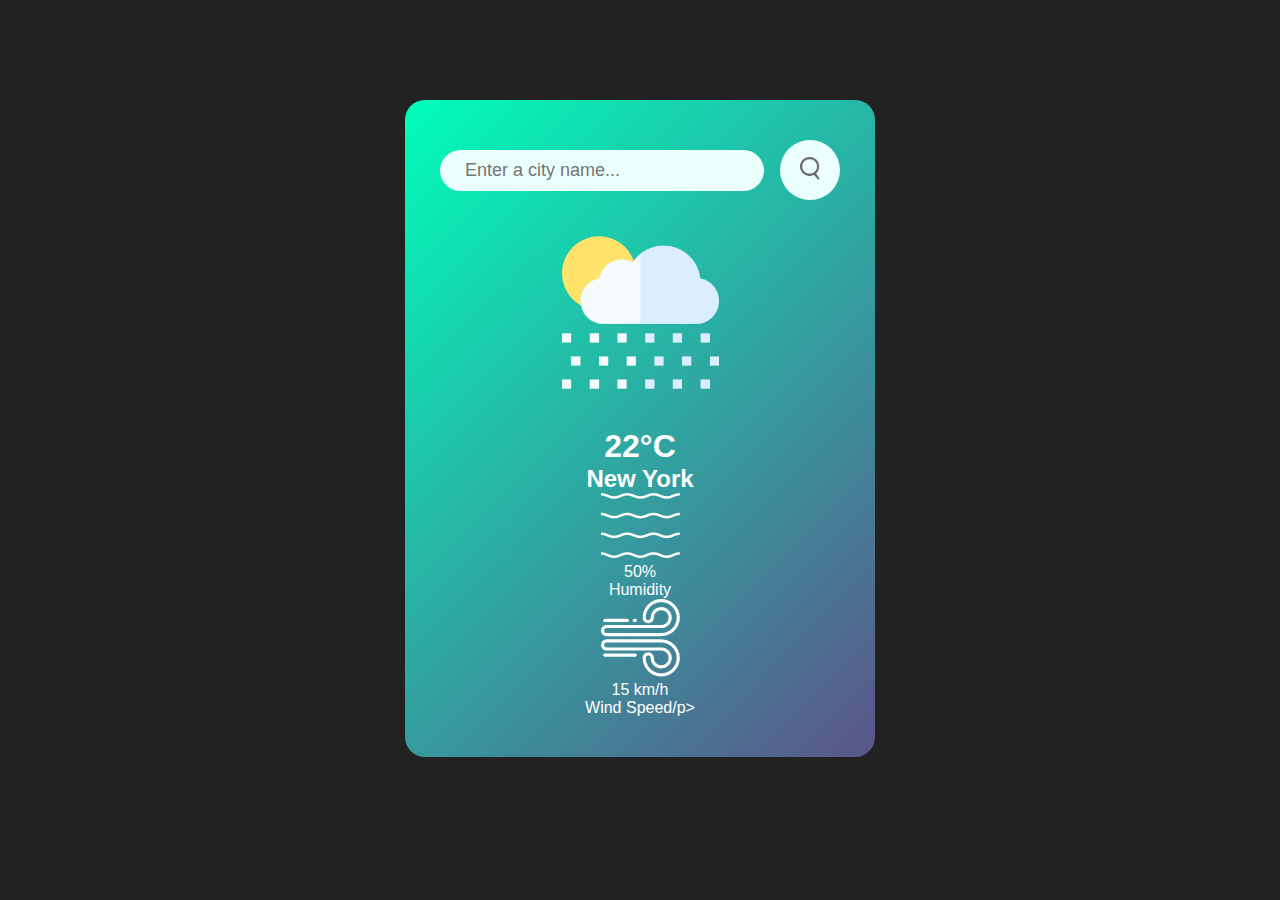
<file: Weather-app/index.html>
<!DOCTYPE html>
<html lang="en">
<head>
    <meta charset="UTF-8">
    <meta name="viewport" content="width=device-width, initial-scale=1.0">
    <title>Simple Weather App</title>
    <link rel="stylesheet" href="styles.css">
</head>
<body>
    <div class="card">
        <div class="search">
            <input type="text" placeholder="Enter a city name..." spellcheck="false">
            <button><img src="images/search.png" alt="search button image"></button>
        </div>

        <div class="weather">
            <img src="images/rain.png" class="weather-icon">
            <h1 class="temp">22°C</h1>
            <h2>New York</h2>

            <div class="details">
                <div class="col">
                    <img src="images/humidity.png" alt="">
                    <div>
                        <p class="humidity">50%</p>
                        <p>Humidity</p>
                </div>
                </div>
                <div class="col">
                    <img src="images/wind.png" alt="">
                    <div>
                        <p class="wind">15 km/h</p>
                        <p>Wind Speed/p>
                    </div>
                </div>
            </div>
        </div>
    </div>
</body>
</html>
</file>
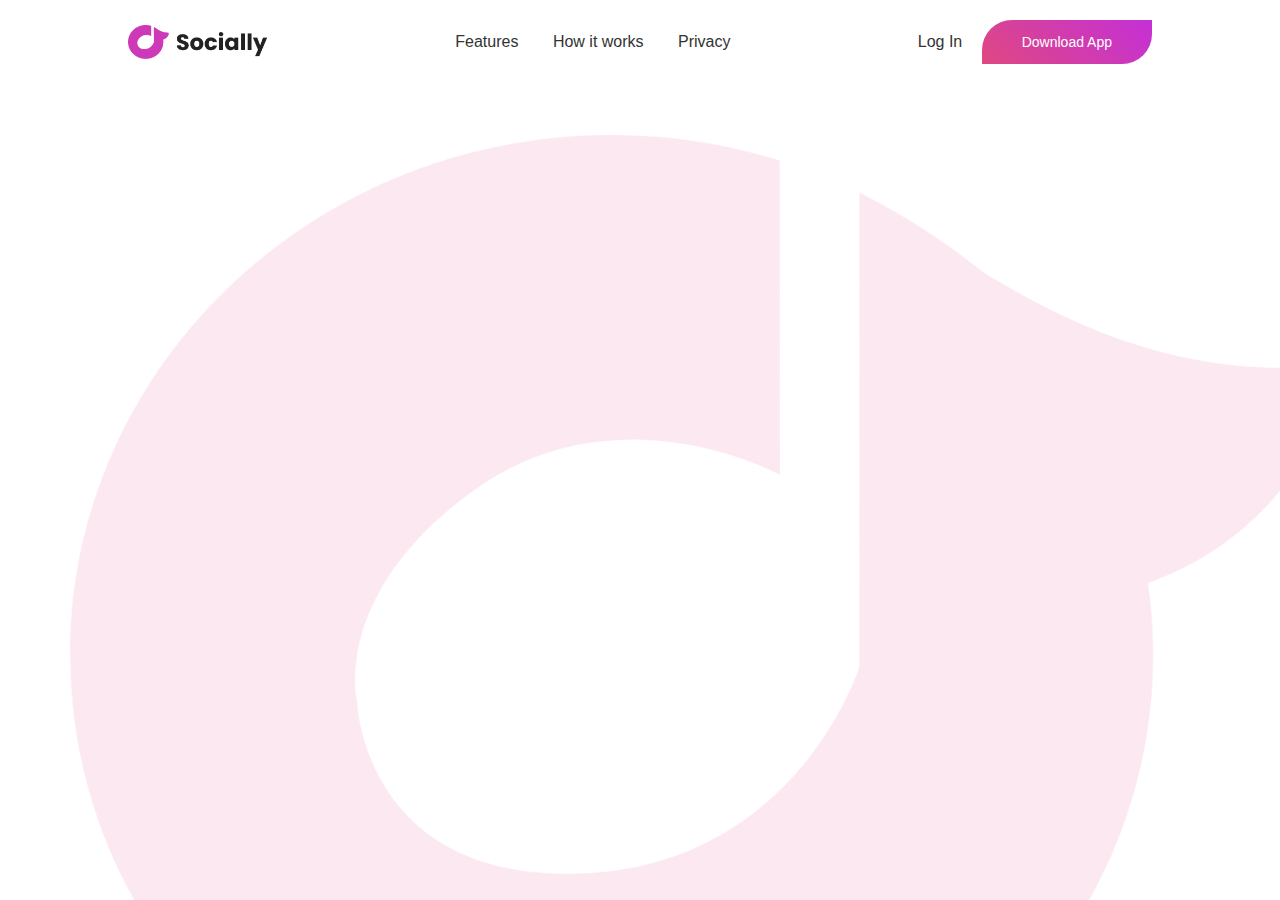
<file: html-css/website/index.html>
<!DOCTYPE html>
<html lang="en">
  <head>
    <meta charset="UTF-8" />
    <meta name="viewport" content="width=device-width, initial-scale=1.0" />
    <title>Website</title>
    <link rel="stylesheet" href="styles.css" />
  </head>
  <body>
    <div class="hero">
      <nav>
        <img src="logo.png" class="logo" />
        <ul>
          <li><a href="#">Features</a></li>
          <li><a href="#">How it works</a></li>
          <li><a href="#">Privacy</a></li>
        </ul>
        <div>
          <a href="#" class="login-btn">Log In</a>
          <a href="#" class="btn">Download App</a>
        </div>
      </nav>
      <div class="content">
        <h1 class="anim">Make <br />New Friends</h1>
        <p class="anim">
          Socially is a new social media platform to make new Friends online in
          the world. Now let's explore all it's amazing features.
        </p>
        <a href="#" class="btn anim">Join Now</a>
      </div>
      <img src="pic.png" class="feature-img anim" />
    </div>
  </body>
</html>
</file>
<file: Weather-app/styles.css>
*{
    padding: 0;
    margin: 0;
    box-sizing: border-box;
    font-family: "Poppins", sans-serif;
}
body{
    background-color: #222;
}
.card{
    width: 90%;
    max-width: 470px;
    background: linear-gradient(135deg, #00feba, #5b548a);
    color: #fff;
    margin: 100px auto 0;
    padding: 40px 35px;
    text-align: center;
    border-radius: 20px;
}
.search {
    width: 100%;
    display: flex;
    align-items: center;
}
.search input{
    border: 0;
    outline: 0;
    background: #ebfffc;
    padding: 10px 25px;
    height: 90%;
    border-radius: 30px;
    color: #555;
    flex: 1;
    margin-right: 16px;
    font-size: 18px;
}
.search button{
    border: none;
    outline: none;
    background: #ebfffc;
    border-radius: 50%;
    width: 60px;
    height: 60px;
    cursor: pointer;
}
.search button img{
    width: 20px
}
</file>
<file: html-css/website/styles.css>
* {
  margin: 0;
  box-sizing: border-box;
  font-family: "Poppins", sans-serif;
  padding: 0;
}
.hero {
  width: 100%;
  min-height: 100vh;
  background-image: url("back-image.png");
  background-position: center;
  background-size: cover;
  padding: 10px 10%;
  overflow: hidden;
  position: relative;
}
nav {
  padding: 10px 0;
  display: flex;
  align-items: center;
  justify-content: space-between;
}
.logo {
  width: 140px;
}
nav ul li {
  display: inline;
  list-style: none;
  margin: 10px 15px;
}
nav ul li a {
  text-decoration: none;
  color: #333;
  font-weight: 400;
}
.login-btn {
  text-decoration: none;
  color: #333;
  margin-right: 15px;
  font-weight: 400;
}
.btn {
  display: inline-block;
  text-decoration: none;
  padding: 14px 40px;
  color: #fff;
  background-image: linear-gradient(45deg, #df4881, #c430d7);
  font-size: 14px;
  border-radius: 30px;
  border-top-right-radius: 0;
  border-bottom-left-radius: 0;
  transition: 0.5s;
}
.content {
  margin: 10%;
  max-width: 600px;
}
.content h1 {
  font-size: 70px;
  color: #222;
}
.content p {
  margin: 10px 0 30px;
  color: #333;
  animation-delay: 0.5s;
}
.content .btn {
  padding: 15px 80px;
  font-size: 1em;
  animation-delay: 1s;
}
.btn:hover {
  border-top-right-radius: 30px;
  border-bottom-left-radius: 30px;
}
.feature-img {
  width: 35vw;
  position: absolute;
  bottom: 0%;
  right: 0%;
  height: 85vh;
}
.feature-img.anim {
  animation-delay: 1.5s;
}
.anim {
  opacity: 0;
  transform: translateY(30px);
  animation: moveup 0.5s linear forwards;
}
@keyframes moveup {
  100% {
    opacity: 1;
    transform: translateY(0);
  }
}
</file>
